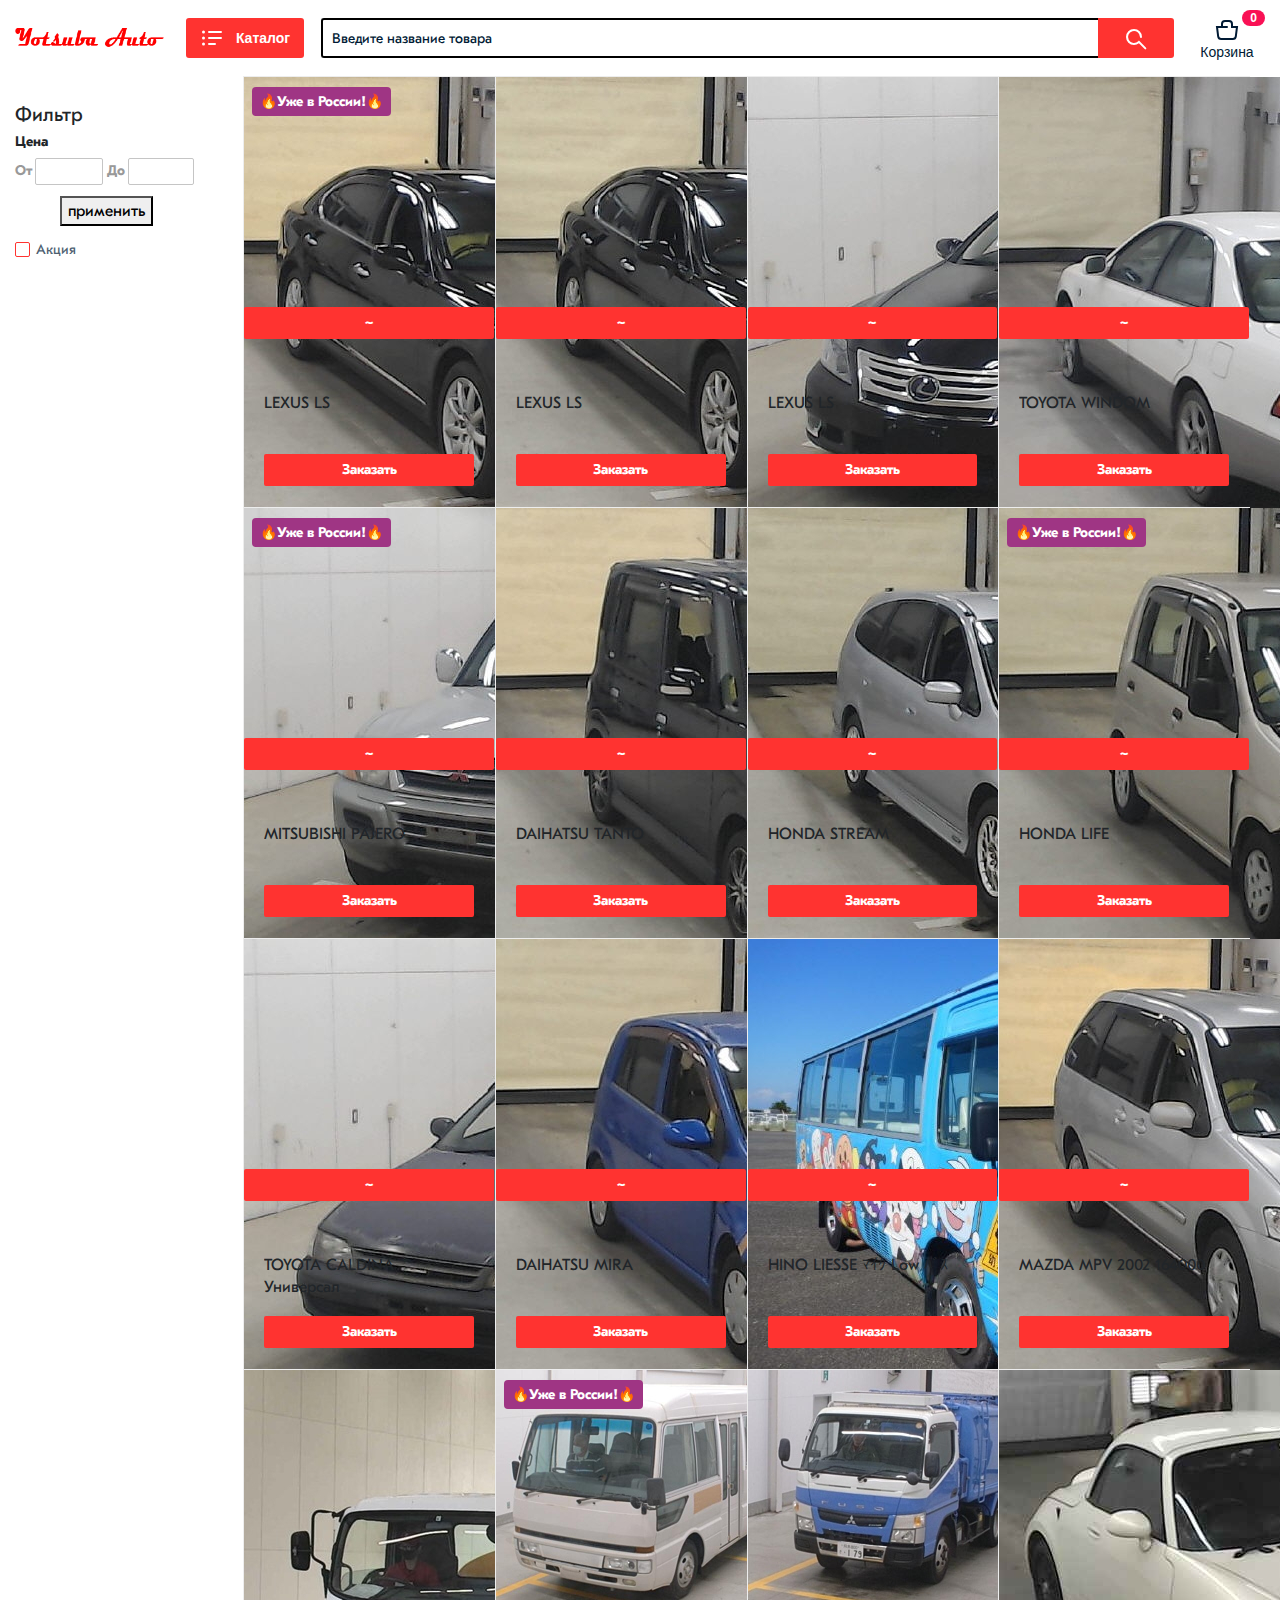
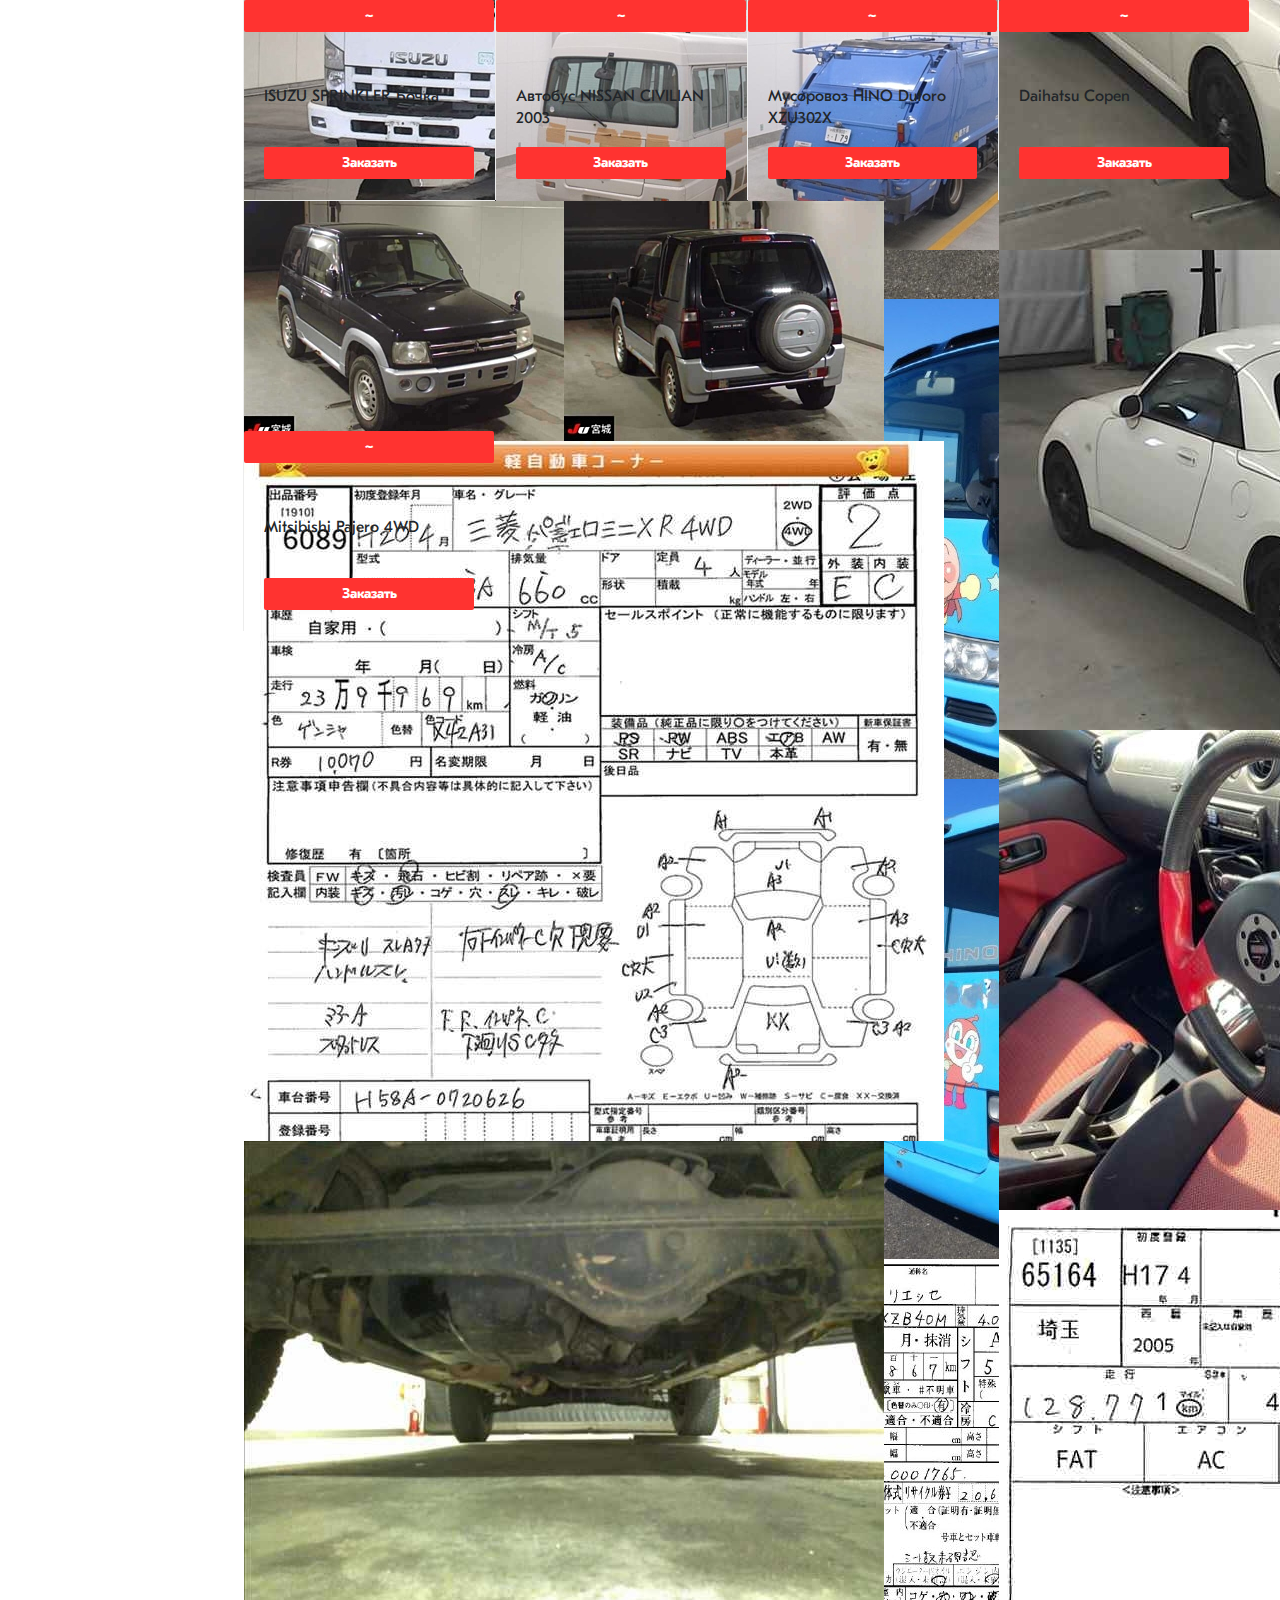
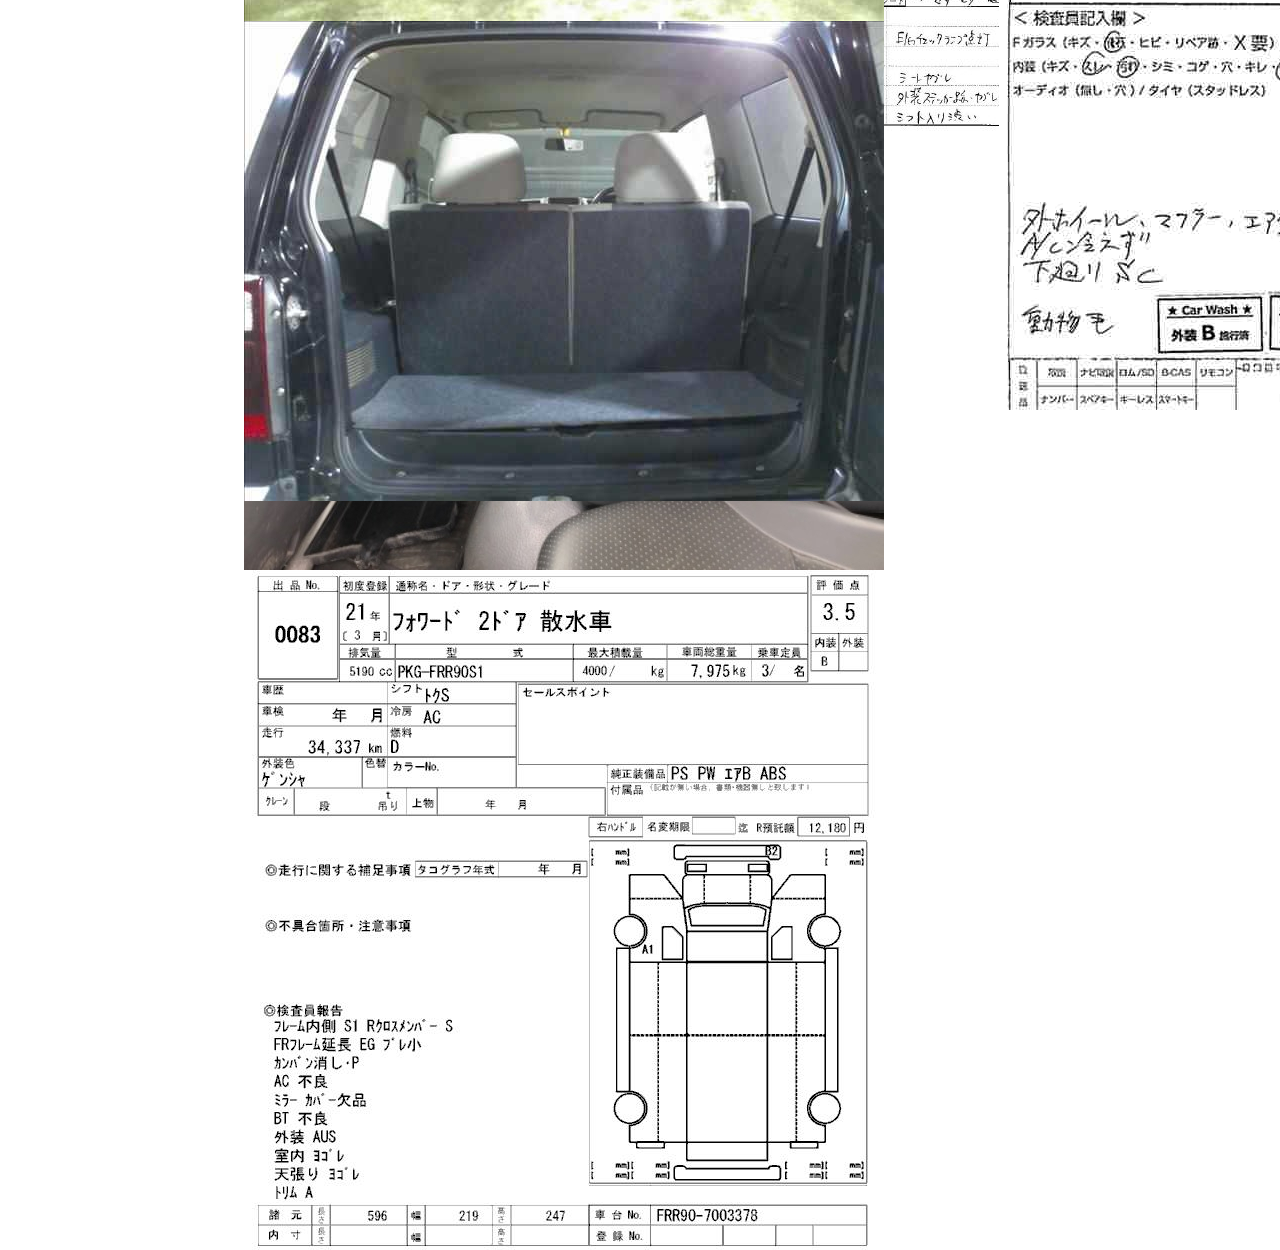
<file: Yotsuba-auto/Cataloge/index.html>
﻿<!DOCTYPE html>
<html lang="ru">

<head>
	<meta charset="UTF-8">
	<meta name="viewport" content="width=device-width, initial-scale=1.0">
	<meta http-equiv="X-UA-Compatible" content="ie=edge">
	<link rel="apple-touch-icon" sizes="152x152" href="favicon/apple-touch-icon.png">
	<link rel="icon" type="image/png" sizes="32x32" href="favicon/favicon-32x32.png">
	<link rel="icon" type="image/png" sizes="16x16" href="favicon/favicon-16x16.png">
	<link rel="manifest" href="favicon/site.webmanifest">
	<meta name="msapplication-TileColor" content="#00aba9">
	<meta name="theme-color" content="#ffffff">
	<link rel="stylesheet" href="./style/bootstrap.min.css">
	<link rel="stylesheet" href="./style/style.css">
	<title>Yotsuba-auto</title>
</head>

<body>

	<header>
		<nav>
			<div class="container">
				<div class="row justify-content-between align-items-center">
					<a class="logo" href="./index.html"></a>
					<div class="catalog-button">
						<button><span class="catalog-button_burger"></span>Каталог</button>
						<div class="catalog">
							<ul class="catalog-list">

							</ul>
						</div>
					</div>
					<div class="search">
						<div class="search-wrapper">
							<input class="search-wrapper_input" type="text" value="Введите название товара">
						</div>
						<div class="search-btn">
							<button></button>
						</div>
					</div>
					<a href="#" id="cart">
						<span class="counter">0</span>
						<span class="icon"><svg xmlns="http://www.w3.org/2000/svg" viewBox="0 0 24 24">
								<path fill="currentColor" fill-rule="nonzero"
									d="M6 6a4 4 0 0 1 4-4h4a4 4 0 0 1 4 4v2h5.133L21.82 18.496A4 4 0 0 1 17.85 22H6.149a4 4 0 0 1-3.969-3.504L.867 8H6V6zm6 2a1 1 0 0 1 0 2H3.133l1.03 8.248A2 2 0 0 0 6.149 20h11.704a2 2 0 0 0 1.984-1.752L20.867 10H16V6a2 2 0 0 0-2-2h-4a2 2 0 0 0-2 2v2h4z">
								</path>
							</svg></span>
						<span class="desc">Корзина</span>
					</a>
				</div>
			</div>
		</nav>
	</header>

	<main>
		<div class="container">
			<div class="row">
				<div class="col-3 col-xl-2 d-none d-lg-block">
					<div class="filter">
						<div class="filter-title">
							<h5>Фильтр</h5>
						</div>
						<div class="filter-price">
							<div class="filter-price_title">
								Цена
							</div>
							<form>
								<div class="filter-price_range">
									<div class="filter-price_input-wrapper">
										<label for="min" class="filter-price_label">От</label>
										<input id="min" class="filter-price_input">
									</div>
									<div class="filter-price_input-wrapper">
										<label for="max" class="filter-price_label">До</label>
										<input id="max" class="filter-price_input"></div>
								</div>
								
							</form>
							<p style="text-align: center;"><button data-search="primen">применить</button>
						</div>
						<div class="filter-check">
							<label class="filter-check_label">
								<input type="checkbox" class="filter-check_checkbox" id="discount-checkbox">
								<span class="filter-check_checkmark"></span>
								<span class="filter-check_label-text">Акция</span>
								
							</label>
						</div>
						
					</div>
				</div>
				<div class="col-12 col-lg-9 col-xl-10">
					<div class="container">
						<div class="row no-gutters goods">


							<!-- НАЧАЛО КАРТОЧЕК С ТОВАРАМИ’ -->
							<!-- <div class="col-12 col-md-6 col-lg-4 col-xl-3">
								<div class="card">
									<div class="card-img-wrapper">
										<span class="card-img-top"
											style="background-image: url('./img/1033180284.jpg')"></span>
									</div>
									<div class="card-body justify-content-between">
										<div class="card-price">33990 &#8381;</div>
										<h5 class="card-title">Игровая приставка Sony PlayStation 4 Pro</h5>
										<button class="btn btn-primary">В корзину</button>
									</div>
								</div>
							</div> -->
							<!-- <div class="col-12 col-md-6 col-lg-4 col-xl-3">
								<div class="card">
									<div class="card-sale">&#128293;Hot sales!&#128293;</div>
									<div class="card-img-wrapper">
										<span class="card-img-top"
											style="background-image: url('./img/1027495663.jpg')"></span>
									</div>
									<div class="card-body justify-content-between">
										<div class="card-price">16499 &#8381;</div>
										<h5 class="card-title">Игровая приставка Sony PlayStation 3 Super Slim</h5>
										<button class="btn btn-primary">В корзину</button>
									</div>
								</div>
							</div> -->
							<!-- <div class="col-12 col-md-6 col-lg-4 col-xl-3">
								<div class="card">
									<div class="card-img-wrapper">
										<span class="card-img-top"
											style="background-image: url('./img/1024358491.jpg')"></span>
									</div>
									<div class="card-body justify-content-between">
										<div class="card-price">39990 &#8381;</div>
										<h5 class="card-title">Игровая приставка Xbox One X</h5>
										<button class="btn btn-primary">В корзину</button>
									</div>
								</div>
							</div>
							<div class="col-12 col-md-6 col-lg-4 col-xl-3">
								<div class="card">
									<div class="card-sale">&#128293;Hot sales!&#128293;</div>
									<div class="card-img-wrapper">
										<span class="card-img-top"
											style="background-image: url('./img/1024822131.jpg')"></span>
									</div>
									<div class="card-body justify-content-between">
										<div class="card-price">23411 &#8381;</div>
										<h5 class="card-title">Игровая приставка Xbox One S</h5>
										<button class="btn btn-primary">В корзину</button>
									</div>
								</div>
							</div>
							<div class="col-12 col-md-6 col-lg-4 col-xl-3">
								<div class="card">
									<div class="card-img-wrapper">
										<span class="card-img-top"
											style="background-image: url('./img/1021386685.jpg')"></span>
									</div>
									<div class="card-body justify-content-between">
										<div class="card-price">24751 &#8381;</div>
										<h5 class="card-title">Игровая приставка Nintendo Switch</h5>
										<button class="btn btn-primary">В корзину</button>
									</div>
								</div>
							</div>
							<div class="col-12 col-md-6 col-lg-4 col-xl-3">
								<div class="card">
									<div class="card-sale">&#128293;Hot sales!&#128293;</div>
									<div class="card-img-wrapper">
										<span class="card-img-top"
											style="background-image: url('./img/1024928305.jpg')"></span>
									</div>
									<div class="card-body justify-content-between">
										<div class="card-price">3624 &#8381;</div>
										<h5 class="card-title">Игровая приставка Sega Retro Genesis HD</h5>
										<button class="btn btn-primary">В корзину</button>
									</div>
								</div>
							</div>
							<div class="col-12 col-md-6 col-lg-4 col-xl-3">
								<div class="card">
									<div class="card-sale">&#128293;Hot sales!&#128293;</div>
									<div class="card-img-wrapper">
										<span class="card-img-top"
											style="background-image: url('./img/1021877092.jpg')"></span>
									</div>
									<div class="card-body justify-content-between">
										<div class="card-price">1551 &#8381;</div>
										<h5 class="card-title">Игровая приставка Dendy Junior</h5>
										<button class="btn btn-primary">В корзину</button>
									</div>
								</div>
							</div>
							<div class="col-12 col-md-6 col-lg-4 col-xl-3">
								<div class="card">
									<div class="card-img-wrapper">
										<span class="card-img-top"
											style="background-image: url('./img/1025222877.jpg')"></span>
									</div>
									<div class="card-body justify-content-between">
										<div class="card-price">10445 &#8381;</div>
										<h5 class="card-title">Игровая приставка Sony PlayStation Classic</h5>
										<button class="btn btn-primary">В корзину</button>
									</div>
								</div>
							</div> -->
							<!-- КОНЕЦ КАРТОЧЕК ТОВАРОВ’ -->

							
						</div>
					</div>

				</div>
			</div>
		</div>


	</main>

	<div class="cart">
		<div class="cart-body">
			<div class="cart-title">Корзина с товарами</div>
			<div class="cart-total">Итоговая сумма: <span class="total"></span> &#8381;</div>
			<div class="cart-wrapper">
			</div>
			
			<button class="btn btn-primary cart-confirm" id='clear' data-search="zakaz">Оформить заказ  </button>
			<div class="cart-close">

			</div>
		</div>
	</div>
	<script src="./src/index.js"></script>
</body>

</html>
</file>
<file: Yotsuba-auto/Cataloge/style/style.css>
@font-face {
    font-family: "GTEestiProText";
    src: url("../fonts/GT-Eesti-Pro-Text-Bold.OTF") format("opentype");
    font-weight: 700
}

@font-face {
    font-family: "GTEestiProText";
    src: url("../fonts/GT-Eesti-Pro-Text-Regular.OTF") format("opentype");
    font-weight: 500
}

.total {}

.remove {}

.add {}

.show {
    display: block !important;
}

body {
    font-family: 'GTEestiProText', Arial, sans-serif
}

button {
    outline: transparent
}

button:focus {
    outline: transparent
}

.filterPrice {
    margin-bottom: 10px;
}

.btn {
    display: -webkit-inline-box;
    display: -ms-inline-flexbox;
    display: inline-flex;
    width: auto;
    -webkit-box-align: center;
    -ms-flex-align: center;
    align-items: center;
    -webkit-box-pack: center;
    -ms-flex-pack: center;
    justify-content: center;
    min-height: 27px;
    line-height: 1.17;
    position: relative;
    -webkit-box-sizing: border-box;
    box-sizing: border-box;
    padding: 2px 15px;
    font-family: GTEestiProText, Arial, sans-serif;
    font-size: 14px;
    text-align: center;
    text-decoration: none;
    vertical-align: middle;
    border: 1px solid transparent;
    border-radius: 2px;
    -webkit-transition: all .08s ease-in-out;
    transition: all .08s ease-in-out;
    -webkit-user-select: none;
    -moz-user-select: none;
    -ms-user-select: none;
    user-select: none;
    margin-top: auto;
    border: 2px solid #FF3330;
    font-weight: 700;
    outline: none;
    min-height: 32px;
    color: #fff;
    background-color: #FF3330
}

.btn:hover {
    color: #fff;
    background-color: #004ed6
}

.container {
    max-width: 1280px;
    width: 100%
}

.category-title {
    font-size: 30px;
    font-weight: 400;
    margin-bottom: 0
}

.category-count {
    margin-left: 4px;
    font-size: 12px;
    color: #999
}

nav {
    margin: 10px 0
}

nav .logo {
    display: block;
    height: 28px;
    width: 156px;
    margin-left: 15px;
    margin-right: 15px;
    background-repeat: no-repeat;
    background-size: contain;
    background-position: 0;
    background-image: url("../img/logo.png")
}

nav .catalog {
    position: absolute;
    display: none;
    top: 40px;
    left: 0;
    z-index: 120;
    background: #ffffff;
    border: 2px solid #FF3330;
    width: 118px
}

nav .catalog ul {
    list-style: none;
    margin: 0;
    padding: 10px;
    text-align: center
}

nav .catalog ul li {
    border-bottom: 1px solid #000
}

nav .catalog ul li:last-child {
    border-bottom: none
}

nav .catalog ul li:hover {
    background-color: #333;
    color: #c5c5c5
}

nav .catalog-button {
    -ms-flex-preferred-size: 135px;
    flex-basis: 135px;
    cursor: pointer;
    position: relative
}

nav .catalog-button button {
    width: 118px;
    height: 40px;
    border-radius: 3px;
    background-color: #FF3330;
    color: #fff;
    font-weight: 700;
    padding: 0;
    border: 0;
    display: -webkit-box;
    display: -ms-flexbox;
    display: flex;
    -webkit-box-align: center;
    -ms-flex-align: center;
    align-items: center;
    -webkit-box-pack: center;
    -ms-flex-pack: center;
    justify-content: center;
    font-size: 14px;
    line-height: 18px;
    font-family: GTEestiProDisplay, Arial, sans-serif;
    cursor: pointer
}

nav .catalog-button_burger {
    width: 24px;
    height: 24px;
    margin-right: 12px;
    background-image: url("data:image/svg+xml;charset=utf-8,%3Csvg xmlns='http://www.w3.org/2000/svg' width='24' height='24'%3E%3Cpath fill='%23fff' d='M9 5h12a1 1 0 010 2H9a1 1 0 110-2zm0 6h12a1 1 0 010 2H9a1 1 0 010-2zm0 6h6a1 1 0 010 2H9a1 1 0 010-2zM3.5 7.5a1.5 1.5 0 110-3 1.5 1.5 0 010 3zm0 6a1.5 1.5 0 110-3 1.5 1.5 0 010 3zm0 6a1.5 1.5 0 110-3 1.5 1.5 0 010 3z'/%3E%3C/svg%3E")
}

nav .search {
    display: -webkit-box;
    display: -ms-flexbox;
    display: flex;
    position: relative;
    -webkit-box-flex: 1;
    -ms-flex-positive: 1;
    flex-grow: 1
}

nav .search-wrapper {
    -webkit-box-pack: start;
    -ms-flex-pack: start;
    justify-content: flex-start;
    border: 2px solid #000;
    border-right-width: 0;
    border-radius: 3px 0 0 3px;
    -webkit-box-align: stretch;
    -ms-flex-align: stretch;
    align-items: stretch;
    height: 40px;
    width: 100%
}

nav .search-wrapper_input {
    width: 100%;
    height: 100%;
    -webkit-box-sizing: border-box;
    box-sizing: border-box;
    margin: 0;
    padding: 0 0 0 8px;
    border: 1px solid transparent;
    font-size: 14px;
    font-family: GTEestiProText, Arial, sans-serif;
    color: #001a34;
    line-height: 18px;
    outline: none;
    vertical-align: middle;
    border-radius: 2px 0 0 2px;
    text-overflow: ellipsis;
    -webkit-box-shadow: none;
    box-shadow: none
}

nav .search-btn {
    height: 40px;
    display: -webkit-box;
    display: -ms-flexbox;
    display: flex;
    -webkit-box-align: center;
    -ms-flex-align: center;
    align-items: center;
    min-width: 76px;
    border-top-right-radius: 3px;
    border-bottom-right-radius: 3px;
    overflow: hidden;
    background-color: #FF3330
}

nav .search-btn button {
    cursor: pointer;
    border-color: transparent;
    height: 100%;
    width: 100%;
    background-color: #FF3330;
    border: none
}

nav .search-btn button::before {
    content: "";
    display: inline-block;
    vertical-align: middle;
    width: 24px;
    height: 24px;
    color: #fff;
    background-image: url("data:image/svg+xml;charset=utf-8,%3Csvg xmlns='http://www.w3.org/2000/svg' width='24' height='24'%3E%3Cpath fill='%23fff' d='M9.996 17.991a7.996 7.996 0 117.995-7.995 1 1 0 01-2 0 5.996 5.996 0 10-1.756 4.24l.707-.708 7.115 7.115a1 1 0 01-1.414 1.414l-5.745-5.745a7.967 7.967 0 01-4.902 1.68z'/%3E%3C/svg%3E")
}

#cart {
    height: 56px;
    width: 76px;
    position: relative;
    -webkit-box-sizing: border-box;
    box-sizing: border-box;
    display: -webkit-box;
    display: -ms-flexbox;
    display: flex;
    -webkit-box-orient: vertical;
    -webkit-box-direction: normal;
    -ms-flex-direction: column;
    flex-direction: column;
    -ms-flex-line-pack: center;
    align-content: center;
    -webkit-box-align: center;
    -ms-flex-align: center;
    align-items: center;
    -webkit-box-pack: start;
    -ms-flex-pack: start;
    justify-content: flex-start;
    padding-top: 8px;
    margin: 0 15px
}

#cart .counter {
    position: absolute;
    top: 0;
    right: 0;
    height: 16px;
    border-radius: 8px;
    padding: 0 8px;
    background-color: #f91155;
    color: #fff;
    font-size: 12px;
    line-height: 16px;
    font-family: GTEestiProDisplay, Arial, sans-serif;
    font-weight: 700
}

#cart .icon {
    width: 24px;
    height: 24px;
    margin-bottom: 1px;
    color: #001a34;
    display: inline-block;
    max-width: 64px;
    max-height: 64px;
    pointer-events: none;
    outline: none;
    line-height: 0;
    -ms-flex-negative: 0;
    flex-shrink: 0;
    overflow: hidden
}

#cart .desc {
    color: #001a34;
    font-family: GTEestiProDisplay, Arial, sans-serif;
    font-size: 14px;
    line-height: 18px
}

.filter {
    display: -webkit-box;
    display: -ms-flexbox;
    display: flex;
    -webkit-box-orient: vertical;
    -webkit-box-direction: normal;
    -ms-flex-direction: column;
    flex-direction: column;
    font-weight: 700;
    margin-top: 15%
}

.filter-price_title {
    display: block;
    font-size: 14px;
    line-height: 13px;
    margin-bottom: 10px;
    font-weight: 700
}

.filter-price_range {
    display: -webkit-box;
    display: -ms-flexbox;
    display: flex;
    margin-bottom: 7px;
    width: 100%
}

.filter-price_input-wrapper {
    padding-right: 4px;
    padding-left: 0;
    display: -webkit-box;
    display: -ms-flexbox;
    display: flex;
    -webkit-box-flex: 0;
    -ms-flex: 0 0 50%;
    flex: 0 0 50%;
    -webkit-box-align: baseline;
    -ms-flex-align: baseline;
    align-items: baseline;
    -webkit-box-sizing: border-box;
    box-sizing: border-box
}

.filter-price_label {
    display: block;
    font-size: 14px;
    padding: 0 3px 0 0;
    color: #999;
    -webkit-box-flex: 0;
    -ms-flex: 0 0 auto;
    flex: 0 0 auto
}

.filter-price_input {
    width: 100%;
    max-width: calc(100% - 18px);
    -webkit-box-flex: 1;
    -ms-flex: 1 1 auto;
    flex: 1 1 auto;
    font-size: 14px;
    padding: 4px 5px 6px;
    outline: 2px solid transparent;
    border: 1px solid #c5c5c5;
    border-radius: 2px;
    background: #fff;
    height: 27px;
    -webkit-box-sizing: border-box;
    box-sizing: border-box;
    -webkit-box-shadow: none;
    box-shadow: none
}

.filter-check {
    font-weight: 500
}

.filter-check_label {
    display: block;
    min-height: 16px;
    position: relative;
    padding-left: 21px;
    color: #4d5f71;
    font-family: GTEestiProText, Arial, sans-serif;
    font-size: 14px;
    line-height: 19px;
    cursor: pointer;
    -webkit-user-select: none;
    -moz-user-select: none;
    -ms-user-select: none;
    user-select: none
}

.filter-check_label-text {
    display: inline-block;
    vertical-align: top;
    line-height: 100%;
    margin-top: 1px
}

.filter-check_label .active {
    font-weight: 700
}

.filter-check_checkbox {
    opacity: 0;
    position: absolute;
    cursor: pointer
}

.filter-check_checkmark {
    width: 15px;
    height: 15px;
    position: absolute;
    top: 0;
    left: 0;
    -webkit-box-sizing: border-box;
    box-sizing: border-box;
    background: #fff;
    border: 1px solid #FF3330;
    border-radius: 2px
}

.filter-check_checkmark.checked::after {
    display: block
}

.filter-check_checkmark:after {
    display: none;
    width: 15px;
    height: 15px;
    position: absolute;
    top: -4px;
    left: 2px;
    content: "";
    background-image: url("data:image/svg+xml;charset=utf-8,%3Csvg viewBox='0 0 15 15' xmlns='http://www.w3.org/2000/svg'%3E%3Cpath d='M5.3 15L15 1.2 13.7 0 5.1 12.3 1.1 8 0 9.4 5.3 15z' fill='%23005bff'/%3E%3C/svg%3E")
}

.card {
    border: 1px solid #ededed;
    border-radius: 0
}

.card-img-wrapper {
    position: relative;
    display: -webkit-box;
    display: -ms-flexbox;
    display: flex;
    margin: 0 auto;
    height: 230px;
    width: 100%
}

.card-img-top {
    position: absolute;
    top: 0;
    right: 0;
    bottom: 0;
    left: 0;
    width: 100%;
    height: 230px;
    margin: auto;
    max-width: 200px;
    max-height: 200px;
    background-position: center;
    background-size: contain;
    background-repeat: no-repeat
}

.card-sale {
    position: absolute;
    top: 10px;
    left: 8px;
    color: #ffffff;
    background-color: #9f3584;
    font-weight: bold;
    padding: 4px 8px;
    font-size: 14px;
    border-radius: 4px;
    margin-right: 8px;
    z-index: 111
}

.card-title {
    height: 50px;
    overflow: hidden;
    font-size: 16px;
    line-height: 1.38;
    padding-bottom: 6px;
    position: relative;
    z-index: 4
}

.card-body {
    display: -webkit-box;
    display: -ms-flexbox;
    display: flex;
    -webkit-box-orient: vertical;
    -webkit-box-direction: normal;
    -ms-flex-direction: column;
    flex-direction: column
}

.card-price {
    font-size: 22px;
    font-weight: 700;
    letter-spacing: .3px
}

.cart {
    display: none;
    position: fixed;
    top: 0;
    left: 0;
    width: 100%;
    height: 100%;
    background-color: #00000050;
    z-index: 130
}

.cart-body {
    position: relative;
    margin: auto;
    width: 1024px;
    min-height: 200px;
    max-height: 640px;
    background-color: #fff;
    padding: 25px;
    overflow: auto;
    border-radius: 3px
}

.cart-title {
    font-size: 28px;
    color: #4d5f71
}

.cart-wrapper {
    display: -webkit-box;
    display: -ms-flexbox;
    display: flex;
    -webkit-box-pack: center;
    -ms-flex-pack: center;
    justify-content: center;
    -ms-flex-wrap: wrap;
    flex-wrap: wrap;
    margin: 25px 0;
    border: 1px solid #4d5f713f;
    border-radius: 3px;
    padding: 20px
}

.cart-wrapper #cart-empty {
    font-size: 24px;
    color: #4d5f71
}

.cart-wrapper .card {
    width: 33%
}

@media (max-width: 992px) {
    .cart-wrapper .card {
        width: 50%
    }
}

@media (max-width: 768px) {
    .cart-wrapper .card {
        width: 70%
    }
}

.cart-close {
    position: absolute;
    top: 25px;
    right: 25px;
    cursor: pointer;
    height: 25px;
    width: 25px;
    background-image: url("data:image/svg+xml;charset=utf-8,%3Csvg xmlns='http://www.w3.org/2000/svg' width='24' height='24'%3E%3Cpath fill='005bff' d='M12 10.587l6.293-6.294a1 1 0 111.414 1.414l-6.293 6.295 6.293 6.294a1 1 0 11-1.414 1.414L12 13.416 5.707 19.71a1 1 0 01-1.414-1.414l6.293-6.294-6.293-6.295a1 1 0 011.414-1.414L12 10.587z'/%3E%3C/svg%3E")
}

.cart-total {
    font-size: 18px
}

.cart-total span {
    color: #077c24
}

.cart-confirm {
    display: block;
    margin-left: auto;
    margin-bottom: 10px;
}

/*# sourceMappingURL=style.css.map */
</file>
